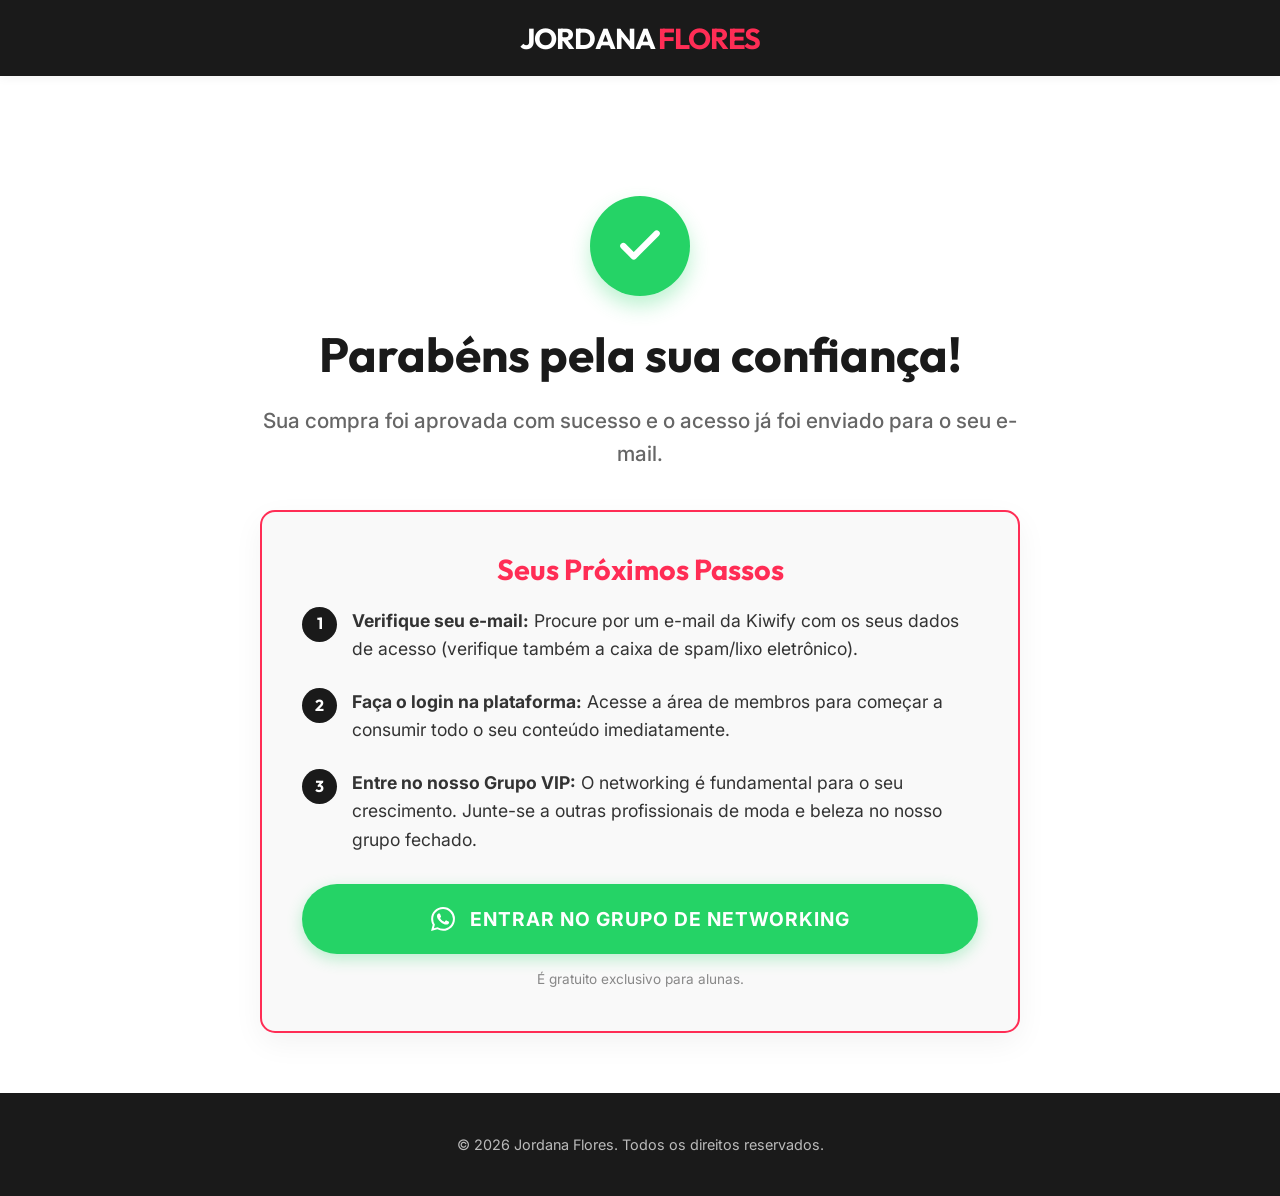
<file: obrigado.html>
<!DOCTYPE html>
<html lang="pt-BR">

<head>
    <meta charset="UTF-8">
    <meta name="viewport" content="width=device-width, initial-scale=1.0">
    <title>Parabéns pela sua confiança! | Jordana Flores</title>
    <link rel="stylesheet" href="styles.css">
    <style>
        .thankyou-header {
            background-color: var(--secondary);
            padding: 15px 0;
            text-align: center;
            position: relative; /* Overrides global position: fixed from header tag */
            z-index: 1000;
        }

        .thankyou-main {
            max-width: 800px;
            margin: 120px auto 60px auto;
            padding: 0 20px;
            text-align: center;
            min-height: 60vh;
            display: flex;
            flex-direction: column;
            justify-content: center;
            align-items: center;
        }

        .success-icon {
            width: 100px;
            height: 100px;
            background-color: #25D366;
            color: white;
            border-radius: 50%;
            display: flex;
            align-items: center;
            justify-content: center;
            margin: 0 auto 30px auto;
            box-shadow: 0 10px 20px rgba(37, 211, 102, 0.3);
        }

        .thankyou-title {
            font-size: 3rem;
            color: var(--secondary);
            margin-bottom: 20px;
            line-height: 1.2;
        }

        .thankyou-subtitle {
            font-size: 1.3rem;
            color: var(--text-light);
            margin-bottom: 40px;
            font-weight: 500;
        }

        .next-steps-box {
            background-color: var(--bg-off);
            border: 2px solid var(--primary);
            padding: 40px;
            border-radius: 15px;
            width: 100%;
            box-shadow: 0 10px 30px rgba(0, 0, 0, 0.05);
            text-align: left;
        }

        .next-steps-box h3 {
            color: var(--primary);
            font-size: 1.8rem;
            margin-bottom: 20px;
            text-align: center;
        }

        .step-item {
            display: flex;
            align-items: flex-start;
            gap: 15px;
            margin-bottom: 25px;
        }

        .step-number {
            background-color: var(--secondary);
            color: white;
            width: 35px;
            height: 35px;
            border-radius: 50%;
            display: flex;
            align-items: center;
            justify-content: center;
            font-weight: bold;
            flex-shrink: 0;
            font-family: 'Outfit', sans-serif;
        }

        .step-content p {
            margin: 0;
            line-height: 1.6;
            color: var(--text-main);
            font-size: 1.1rem;
        }

        .btn-whatsapp {
            background-color: #25D366;
            color: white;
            font-size: 1.2rem;
            padding: 20px 40px;
            width: 100%;
            border: none;
            border-radius: 50px;
            box-shadow: 0 5px 15px rgba(37, 211, 102, 0.3);
            display: flex;
            align-items: center;
            justify-content: center;
            gap: 15px;
            text-transform: uppercase;
            font-weight: bold;
            letter-spacing: 1px;
            transition: var(--transition);
            margin-top: 30px;
            cursor: pointer;
            text-decoration: none;
        }

        .btn-whatsapp:hover {
            background-color: #1ebc59;
            transform: translateY(-3px);
            box-shadow: 0 8px 20px rgba(37, 211, 102, 0.4);
            color: white;
        }

    </style>
</head>

<body>

    <header class="thankyou-header">
        <div class="container">
            <div class="logo" style="color: white; font-size: 1.8rem;">JORDANA <span>FLORES</span></div>
        </div>
    </header>

    <main class="thankyou-main">
        
        <div class="success-icon">
            <svg width="50" height="50" viewBox="0 0 24 24" fill="none" stroke="currentColor" stroke-width="3" stroke-linecap="round" stroke-linejoin="round">
                <polyline points="20 6 9 17 4 12"></polyline>
            </svg>
        </div>

        <h1 class="thankyou-title">Parabéns pela sua confiança!</h1>
        <p class="thankyou-subtitle">Sua compra foi aprovada com sucesso e o acesso já foi enviado para o seu e-mail.</p>

        <div class="next-steps-box">
            <h3>Seus Próximos Passos</h3>
            
            <div class="step-item">
                <div class="step-number">1</div>
                <div class="step-content">
                    <p><strong>Verifique seu e-mail:</strong> Procure por um e-mail da Kiwify com os seus dados de acesso (verifique também a caixa de spam/lixo eletrônico).</p>
                </div>
            </div>

            <div class="step-item">
                <div class="step-number">2</div>
                <div class="step-content">
                    <p><strong>Faça o login na plataforma:</strong> Acesse a área de membros para começar a consumir todo o seu conteúdo imediatamente.</p>
                </div>
            </div>

            <div class="step-item">
                <div class="step-number">3</div>
                <div class="step-content">
                    <p><strong>Entre no nosso Grupo VIP:</strong> O networking é fundamental para o seu crescimento. Junte-se a outras profissionais de moda e beleza no nosso grupo fechado.</p>
                </div>
            </div>

            <!-- Replace '#' with the actual WhatsApp Group invite link -->
            <a href="#" class="btn-whatsapp" target="_blank">
                <svg width="24" height="24" viewBox="0 0 24 24" fill="currentColor" xmlns="http://www.w3.org/2000/svg">
                    <path d="M17.472 14.382c-.297-.149-1.758-.867-2.03-.967-.273-.099-.471-.148-.67.15-.197.297-.767.966-.94 1.164-.173.199-.347.223-.644.075-.297-.15-1.255-.463-2.39-1.475-.888-.788-1.488-1.761-1.663-2.059-.173-.297-.018-.458.13-.606.134-.133.298-.347.446-.52.149-.174.198-.298.298-.497.099-.198.05-.371-.025-.52-.075-.149-.669-1.612-.916-2.207-.242-.579-.487-.5-.669-.51a12.8 12.8 0 0 0-.57-.01c-.198 0-.52.074-.792.372-.272.297-1.04 1.016-1.04 2.479 0 1.462 1.065 2.875 1.213 3.074.149.198 2.096 3.2 5.077 4.487.709.306 1.262.489 1.694.625.712.227 1.36.195 1.871.118.571-.085 1.758-.719 2.006-1.413.248-.694.248-1.289.173-1.413-.074-.124-.272-.198-.57-.347m-5.421 7.403h-.004a9.87 9.87 0 0 1-5.031-1.378l-.361-.214-3.741.982.998-3.648-.235-.374a9.86 9.86 0 0 1-1.51-5.26c.001-5.45 4.436-9.884 9.888-9.884 2.64 0 5.122 1.03 6.988 2.898a9.825 9.825 0 0 1 2.893 6.994c-.003 5.45-4.437 9.884-9.885 9.884m8.413-18.297A11.815 11.815 0 0 0 12.052 0C5.495 0 .16 5.335.157 11.892c0 2.096.547 4.142 1.588 5.945L.057 24l6.305-1.654a11.882 11.882 0 0 0 5.683 1.448h.005c6.554 0 11.89-5.335 11.893-11.893a11.821 11.821 0 0 0-3.48-8.413Z"/>
                </svg>
                ENTRAR NO GRUPO DE NETWORKING
            </a>
            <p style="text-align: center; font-size: 0.85rem; color: #888; margin-top: 15px;">É gratuito exclusivo para alunas.</p>

        </div>

    </main>

    <footer style="background-color: var(--secondary); padding: 40px 0; color: rgba(255,255,255,0.7); text-align: center; font-size: 0.9rem; margin-top: 50px;">
        <div class="container">
            <p>&copy; 2026 Jordana Flores. Todos os direitos reservados.</p>
        </div>
    </footer>

</body>
</html>
</file>
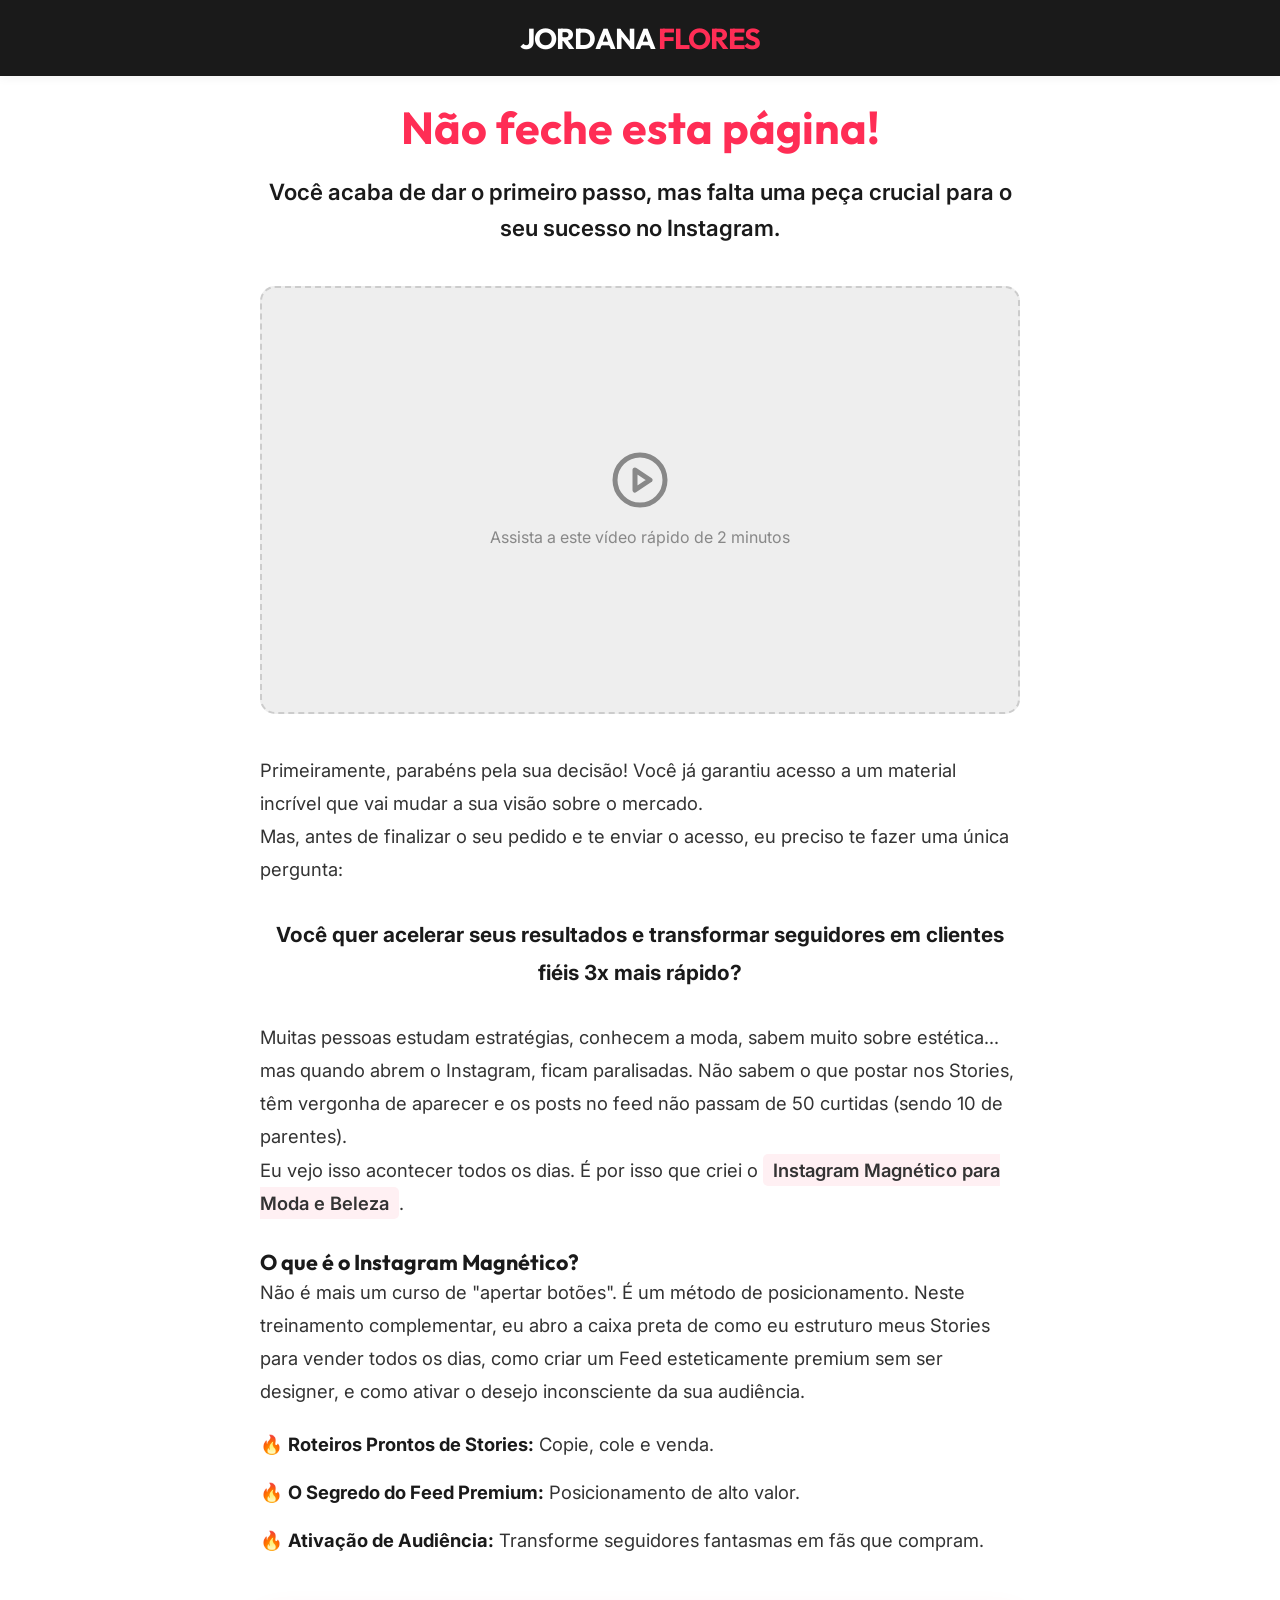
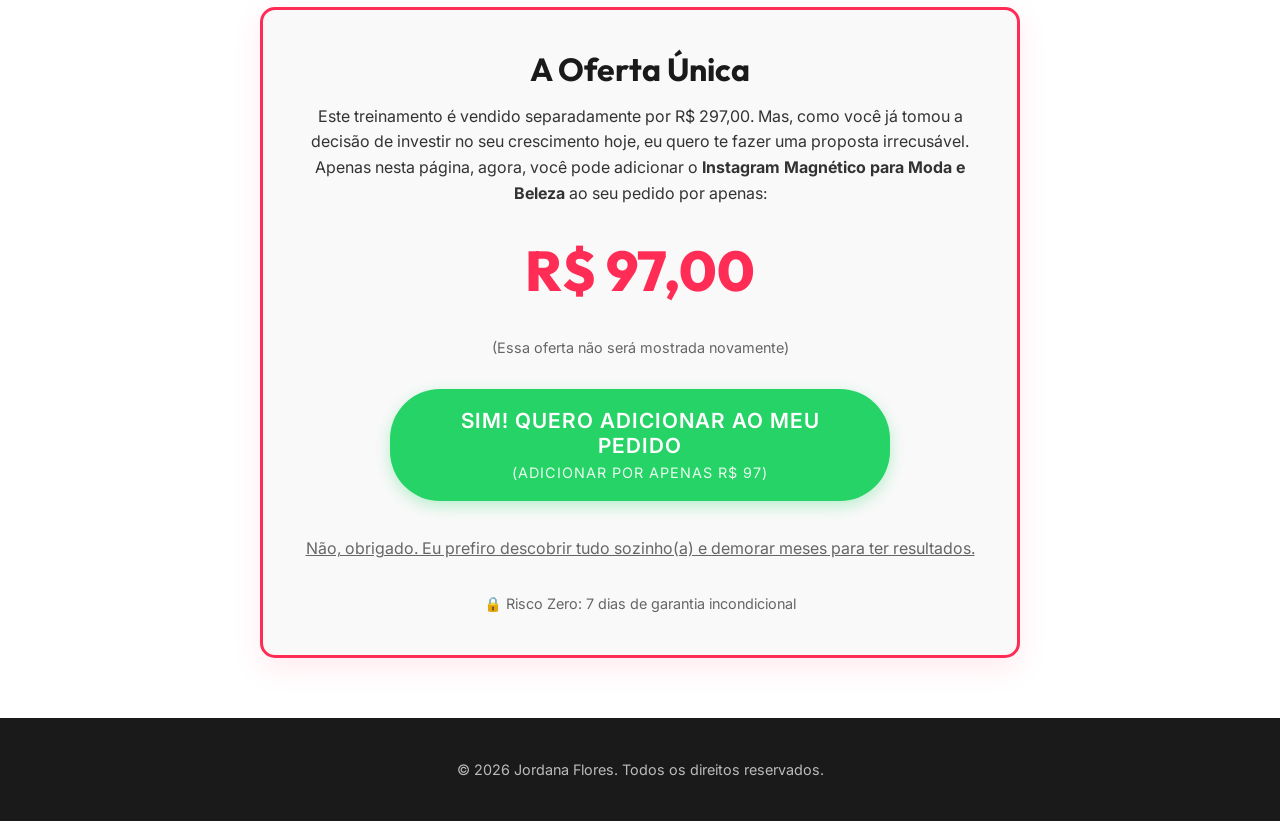
<file: upsell.html>
<!DOCTYPE html>
<html lang="pt-BR">

<head>
    <meta charset="UTF-8">
    <meta name="viewport" content="width=device-width, initial-scale=1.0">
    <title>Espere! Seu pedido ainda não está completo | Jordana Flores</title>
    <link rel="stylesheet" href="styles.css">
    <style>
        .upsell-header {
            background-color: var(--secondary);
            padding: 15px 0;
            text-align: center;
        }

        .upsell-alert {
            background-color: #ffcc00; /* Attention Yellow */
            color: #333;
            text-align: center;
            padding: 15px;
            font-weight: bold;
            font-size: 1.2rem;
        }

        .upsell-main {
            max-width: 800px;
            margin: 40px auto 60px auto;
            padding: 0 20px;
        }

        .upsell-title {
            font-size: 2.8rem;
            color: var(--primary);
            margin-bottom: 20px;
            line-height: 1.2;
            text-align: center;
        }

        .upsell-subtitle {
            font-size: 1.4rem;
            color: var(--secondary);
            margin-bottom: 40px;
            font-weight: 600;
            text-align: center;
        }

        .video-placeholder {
            width: 100%;
            aspect-ratio: 16/9;
            background-color: #eee;
            border-radius: 15px;
            display: flex;
            align-items: center;
            justify-content: center;
            flex-direction: column;
            margin-bottom: 40px;
            border: 2px dashed #ccc;
            color: #888;
        }

        .upsell-text {
            font-size: 1.15rem;
            line-height: 1.8;
            color: var(--text-main);
            margin-bottom: 30px;
        }

        .upsell-text strong {
            color: var(--secondary);
            font-weight: 700;
        }
        
        .highlight-text {
            background-color: var(--accent);
            padding: 5px 10px;
            border-radius: 5px;
            font-weight: 600;
        }

        .offer-box {
            background-color: var(--bg-off);
            border: 3px solid var(--primary);
            padding: 40px;
            margin: 50px 0;
            border-radius: 15px;
            text-align: center;
            box-shadow: 0 10px 30px rgba(255, 45, 85, 0.1);
        }

        .offer-box h3 {
            color: var(--secondary);
            font-size: 2rem;
            margin-bottom: 15px;
        }

        .price-tag {
            font-size: 3.5rem;
            font-family: 'Outfit', sans-serif;
            font-weight: 800;
            color: var(--primary);
            margin: 20px 0;
            display: block;
        }

        .action-buttons {
            display: flex;
            flex-direction: column;
            gap: 20px;
            margin-top: 30px;
            align-items: center;
        }

        .btn-yes {
            background-color: #25D366; /* Green for positive action */
            color: white;
            font-size: 1.3rem;
            padding: 20px 40px;
            width: 100%;
            max-width: 500px;
            border: none;
            box-shadow: 0 5px 15px rgba(37, 211, 102, 0.3);
            display: flex;
            flex-direction: column;
            align-items: center;
            line-height: 1.2;
        }
        
        .btn-yes span {
            font-size: 0.9rem;
            font-weight: 400;
            margin-top: 5px;
            opacity: 0.9;
        }

        .btn-yes:hover {
            background-color: #1ebc59;
            transform: translateY(-3px);
            box-shadow: 0 8px 20px rgba(37, 211, 102, 0.4);
            color: white;
        }

        .btn-no {
            color: var(--text-light);
            text-decoration: underline;
            font-size: 1rem;
            cursor: pointer;
            margin-top: 15px;
        }

        .btn-no:hover {
            color: var(--primary);
        }

        .guarantee {
            margin-top: 30px;
            font-size: 0.9rem;
            color: #666;
            display: flex;
            align-items: center;
            justify-content: center;
            gap: 10px;
        }

    </style>
</head>

<body>

    <div class="upsell-alert">
        ⚠️ ATENÇÃO: ESPERE! SEU PEDIDO AINDA NÃO ESTÁ COMPLETO ⚠️
    </div>

    <header class="upsell-header">
        <div class="container">
            <div class="logo" style="color: white; font-size: 1.8rem;">JORDANA <span>FLORES</span></div>
        </div>
    </header>

    <main class="upsell-main">
        
        <h1 class="upsell-title">Não feche esta página!</h1>
        <p class="upsell-subtitle">Você acaba de dar o primeiro passo, mas falta uma peça crucial para o seu sucesso no Instagram.</p>

        <!-- Placeholder para um possível VSL (Video Sales Letter) -->
        <div class="video-placeholder">
            <svg width="60" height="60" viewBox="0 0 24 24" fill="none" stroke="currentColor" stroke-width="2" stroke-linecap="round" stroke-linejoin="round">
                <circle cx="12" cy="12" r="10"></circle>
                <polygon points="10 8 16 12 10 16 10 8"></polygon>
            </svg>
            <p style="margin-top: 15px;">Assista a este vídeo rápido de 2 minutos</p>
        </div>

        <div class="upsell-text">
            <p>Primeiramente, parabéns pela sua decisão! Você já garantiu acesso a um material incrível que vai mudar a sua visão sobre o mercado.</p>
            <p>Mas, antes de finalizar o seu pedido e te enviar o acesso, eu preciso te fazer uma única pergunta:</p>
            <p style="font-size: 1.3rem; text-align: center; margin: 30px 0;"><strong>Você quer acelerar seus resultados e transformar seguidores em clientes fiéis 3x mais rápido?</strong></p>
        </div>

        <div class="upsell-text">
            <p>Muitas pessoas estudam estratégias, conhecem a moda, sabem muito sobre estética... mas quando abrem o Instagram, ficam paralisadas. Não sabem o que postar nos Stories, têm vergonha de aparecer e os posts no feed não passam de 50 curtidas (sendo 10 de parentes).</p>
            <p>Eu vejo isso acontecer todos os dias. É por isso que criei o <span class="highlight-text">Instagram Magnético para Moda e Beleza</span>.</p>
        </div>

        <div class="upsell-text">
            <h3>O que é o Instagram Magnético?</h3>
            <p>Não é mais um curso de "apertar botões". É um método de posicionamento. Neste treinamento complementar, eu abro a caixa preta de como eu estruturo meus Stories para vender todos os dias, como criar um Feed esteticamente premium sem ser designer, e como ativar o desejo inconsciente da sua audiência.</p>
            <ul style="list-style-type: none; padding-left: 0; margin-top: 20px;">
                <li style="margin-bottom: 15px;">🔥 <strong>Roteiros Prontos de Stories:</strong> Copie, cole e venda.</li>
                <li style="margin-bottom: 15px;">🔥 <strong>O Segredo do Feed Premium:</strong> Posicionamento de alto valor.</li>
                <li style="margin-bottom: 15px;">🔥 <strong>Ativação de Audiência:</strong> Transforme seguidores fantasmas em fãs que compram.</li>
            </ul>
        </div>

        <div class="offer-box">
            <h3>A Oferta Única</h3>
            <p>Este treinamento é vendido separadamente por R$ 297,00. Mas, como você já tomou a decisão de investir no seu crescimento hoje, eu quero te fazer uma proposta irrecusável.</p>
            <p>Apenas nesta página, agora, você pode adicionar o <strong>Instagram Magnético para Moda e Beleza</strong> ao seu pedido por apenas:</p>
            
            <span class="price-tag">R$ 97,00</span>
            
            <p style="font-size: 0.9rem; color: #666;">(Essa oferta não será mostrada novamente)</p>

            <div class="action-buttons">
                <!-- YES BUTTON -->
                <a href="https://pay.kiwify.com.br/UyRDrkc" class="btn btn-yes">
                    SIM! QUERO ADICIONAR AO MEU PEDIDO
                    <span>(Adicionar por apenas R$ 97)</span>
                </a>

                <!-- NO BUTTON -->
                <!-- The href '#' is a placeholder until the user provides the specific "No Thanks" link -->
                <a href="#" class="btn-no">
                    Não, obrigado. Eu prefiro descobrir tudo sozinho(a) e demorar meses para ter resultados.
                </a>
            </div>

            <div class="guarantee">
                🔒 Risco Zero: 7 dias de garantia incondicional
            </div>
        </div>

    </main>

    <footer style="background-color: var(--secondary); padding: 40px 0; color: rgba(255,255,255,0.7); text-align: center; font-size: 0.9rem;">
        <div class="container">
            <p>&copy; 2026 Jordana Flores. Todos os direitos reservados.</p>
        </div>
    </footer>

</body>
</html>
</file>
<file: styles.css>
@import url('https://fonts.googleapis.com/css2?family=Inter:wght@400;500;600&family=Outfit:wght@300;400;600;700&display=swap');

:root {
    --primary: #FF2D55;
    /* Vibrant Pink */
    --primary-dark: #D81B60;
    --secondary: #1A1A1A;
    /* Deep Black */
    --accent: #FFF0F3;
    /* Soft Pink / Rose White */
    --text-main: #333333;
    --text-light: #666666;
    --bg-white: #FFFFFF;
    --bg-off: #F9F9F9;
    --transition: all 0.3s cubic-bezier(0.4, 0, 0.2, 1);
    --shadow: 0 10px 30px rgba(0, 0, 0, 0.08);
    --container: 1200px;
}

* {
    margin: 0;
    padding: 0;
    box-sizing: border-box;
    scroll-behavior: smooth;
}

body {
    font-family: 'Inter', sans-serif;
    color: var(--text-main);
    line-height: 1.6;
    overflow-x: hidden;
    background-color: var(--bg-white);
}

h1,
h2,
h3,
h4 {
    font-family: 'Outfit', sans-serif;
    font-weight: 700;
    color: var(--secondary);
    line-height: 1.2;
}

a {
    text-decoration: none;
    color: inherit;
    transition: var(--transition);
}

ul {
    list-style: none;
}

img {
    max-width: 100%;
    height: auto;
    display: block;
}

/* Layout Utilities */
.container {
    max-width: var(--container);
    margin: 0 auto;
    padding: 0 20px;
}

.section-padding {
    padding: 100px 0;
}

.text-center {
    text-align: center;
}

/* Buttons */
.btn {
    display: inline-block;
    padding: 18px 36px;
    border-radius: 50px;
    font-weight: 600;
    text-transform: uppercase;
    letter-spacing: 1px;
    cursor: pointer;
    font-size: 0.9rem;
    transition: var(--transition);
    border: none;
}

.btn-primary {
    background: var(--secondary);
    color: white;
    border: 2px solid var(--secondary);
}

.btn-primary:hover {
    background: transparent;
    color: var(--secondary);
    transform: translateY(-3px);
    box-shadow: var(--shadow);
}

.btn-pink {
    background: var(--primary);
    color: white;
    border: 2px solid var(--primary);
}

.btn-pink:hover {
    background: var(--primary-dark);
    transform: translateY(-3px);
}

/* Header */
header {
    position: fixed;
    top: 0;
    left: 0;
    width: 100%;
    background: rgba(255, 255, 255, 0.95);
    backdrop-filter: blur(10px);
    z-index: 1000;
    padding: 20px 0;
    box-shadow: 0 2px 10px rgba(0, 0, 0, 0.05);
}

.nav-container {
    display: flex;
    justify-content: space-between;
    align-items: center;
}

.logo {
    font-family: 'Outfit', sans-serif;
    font-size: 1.5rem;
    font-weight: 700;
    letter-spacing: -1px;
}

.logo span {
    color: var(--primary);
}

.nav-links {
    display: flex;
    gap: 30px;
}

.nav-links a:hover {
    color: var(--primary);
}

/* Hero Section */
/* Force Refresh: Pink and Black Theme Applied */
.hero {
    min-height: 100vh;
    display: flex;
    align-items: center;
    background: var(--secondary);
    /* Dark Black */
    padding-top: 120px;
    padding-bottom: 60px;
}

.hero-content h1 {
    color: white;
}

.hero-content p {
    color: rgba(255, 255, 255, 0.7);
}

.hero-grid {
    display: grid;
    grid-template-columns: 1fr 1fr;
    gap: 50px;
    align-items: center;
}

.hero-content h1 {
    font-size: 4rem;
    margin-bottom: 20px;
}

.hero-content p {
    font-size: 1.2rem;
    color: var(--text-light);
    margin-bottom: 40px;
    max-width: 500px;
}

.hero-image {
    position: relative;
}

.hero-image img {
    border-radius: 20px;
    box-shadow: var(--shadow);
}

/* Sections */
.section-title {
    font-size: 2.5rem;
    margin-bottom: 20px;
}

.section-subtitle {
    color: var(--primary);
    /* Pink */
    text-transform: uppercase;
    letter-spacing: 3px;
    font-weight: 700;
    display: block;
    margin-bottom: 12px;
    padding-top: 5px;
    border-left: 4px solid var(--primary);
    padding-left: 15px;
}

/* About */
.about-grid {
    display: grid;
    grid-template-columns: 1fr 1fr;
    gap: 80px;
    align-items: center;
}

.about-image img {
    border-radius: 20px;
}

/* Ebook Section */
.ebook-section {
    background: var(--secondary);
    color: white;
}

.ebook-section h2,
.ebook-section p {
    color: white;
}

.ebook-grid {
    display: grid;
    grid-template-columns: 1fr 1fr;
    gap: 60px;
    align-items: center;
}

.ebook-features {
    margin: 30px 0;
}

.ebook-features li {
    margin-bottom: 15px;
    display: flex;
    align-items: center;
    gap: 10px;
}

.ebook-features li::before {
    content: '✓';
    color: var(--primary);
    font-weight: bold;
}

/* Pricing Box */
.pricing-box {
    background: white;
    padding: 30px;
    border-radius: 15px;
    margin-top: 30px;
    border: 2px solid var(--primary);
    box-shadow: 0 10px 30px rgba(0,0,0,0.1);
    text-align: center;
}

.price-old {
    font-size: 1.2rem;
    color: var(--text-light);
    text-decoration: line-through;
    margin-bottom: 5px;
    display: block;
}

.price-new {
    font-size: 3rem;
    font-family: 'Outfit', sans-serif;
    font-weight: 700;
    color: var(--secondary);
    margin-bottom: 20px;
    display: block;
}

.price-new span {
    font-size: 1.5rem;
    vertical-align: super;
}

/* Social Proof */
.testimonials-grid {
    display: grid;
    grid-template-columns: repeat(auto-fit, minmax(300px, 1fr));
    gap: 30px;
    margin-top: 50px;
}

.testimonial-card {
    background: white;
    padding: 40px;
    border-radius: 20px;
    box-shadow: var(--shadow);
    transition: var(--transition);
}

.testimonial-card:hover {
    transform: translateY(-10px);
}

.testimonial-card p {
    font-style: italic;
    margin-bottom: 20px;
}

.testimonial-user {
    display: flex;
    align-items: center;
    gap: 15px;
}

.testimonial-user img {
    width: 50px;
    height: 50px;
    border-radius: 50%;
    object-fit: cover;
}

/* Courses & Consultancy */
.cards-grid {
    display: grid;
    grid-template-columns: repeat(auto-fit, minmax(350px, 1fr));
    gap: 40px;
    margin-top: 50px;
}

.card {
    background: var(--bg-off);
    padding: 50px;
    border-radius: 20px;
    border: 1px solid rgba(0, 0, 0, 0.05);
}

.card h3 {
    font-size: 1.8rem;
    margin-bottom: 15px;
}

/* Footer */
footer {
    background: var(--secondary);
    color: white;
    padding: 80px 0 20px;
}

.footer-grid {
    display: grid;
    grid-template-columns: 2fr 1fr 1fr;
    gap: 50px;
    margin-bottom: 50px;
}

.social-links {
    display: flex;
    gap: 20px;
    margin-top: 20px;
}

.social-links a {
    width: 40px;
    height: 40px;
    background: rgba(255, 255, 255, 0.1);
    display: flex;
    align-items: center;
    justify-content: center;
    border-radius: 50%;
}

/* Responsive */
@media (max-width: 992px) {
    body, html {
        overflow-x: hidden;
        width: 100%;
    }

    .container {
        padding: 0 15px;
    }

    .hero-grid,
    .about-grid,
    .ebook-grid {
        grid-template-columns: 1fr;
        text-align: center;
        gap: 40px;
    }

    .hero-content h1 {
        font-size: 2.5rem;
    }
    
    .section-title {
        font-size: 2rem;
    }

    .hero-content p {
        margin: 0 auto 30px;
    }

    .nav-links {
        display: none;
    }

    .footer-grid {
        grid-template-columns: 1fr;
        text-align: center;
        gap: 30px;
    }
    
    .social-links {
        justify-content: center;
    }
}
</file>
